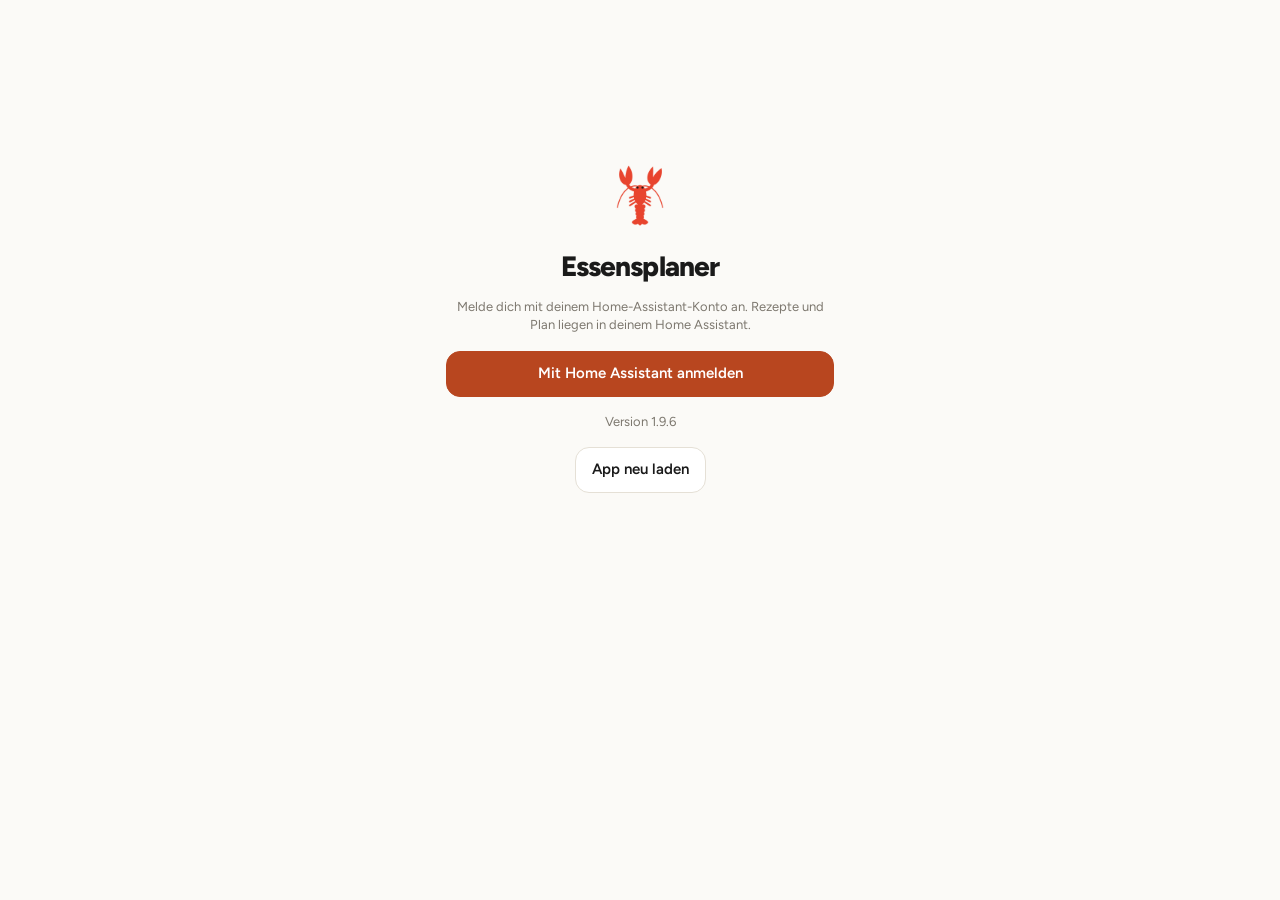
<file: www/essensplaner/index.html>
<!doctype html>
<html lang="de">
<head>
<meta charset="utf-8">
<!-- Schutz gegen eingeschleuste Skripte: nur eigene Dateien, keine Inline-Skripte, Verbindungen nur zum eigenen Home Assistant -->
<meta http-equiv="Content-Security-Policy" content="default-src 'none'; script-src 'self'; style-src 'self' 'unsafe-inline'; img-src 'self' data:; font-src 'self'; connect-src 'self'; manifest-src 'self'; worker-src 'self'; base-uri 'none'; form-action 'none'; object-src 'none'">
<title>Essensplaner</title>
<meta name="viewport" content="width=device-width, initial-scale=1, viewport-fit=cover, interactive-widget=resizes-content">
<meta name="theme-color" content="#FBFAF7" media="(prefers-color-scheme: light)">
<meta name="theme-color" content="#161513" media="(prefers-color-scheme: dark)">
<meta name="color-scheme" content="light dark">
<meta name="apple-mobile-web-app-capable" content="yes">
<meta name="mobile-web-app-capable" content="yes">
<meta name="apple-mobile-web-app-title" content="Essensplaner">
<meta name="apple-mobile-web-app-status-bar-style" content="default">
<link rel="manifest" href="manifest.json">
<link rel="apple-touch-icon" href="apple-touch-icon.png">
<link rel="icon" type="image/png" href="icon-192.png">
<script src="theme.js"></script>
<script src="version.js"></script>
<script src="boot.js"></script>
<link rel="stylesheet" href="styles.css">
</head>
<body>
<div id="app">
  <div id="banner" class="banner" hidden></div>
  <main id="main"></main>
  <nav id="nav" aria-label="Hauptnavigation"></nav>
</div>
<div id="sheet" hidden></div>
<div id="toast" role="status" aria-live="polite"></div>
<div id="rate" role="dialog" aria-label="Gericht bewerten" hidden></div>
<script src="ha.js"></script>
<script src="swipe.js"></script>
<script src="transfer.js"></script>
<script src="settings.js"></script>
<script src="app.js"></script>
</body>
</html>
</file>
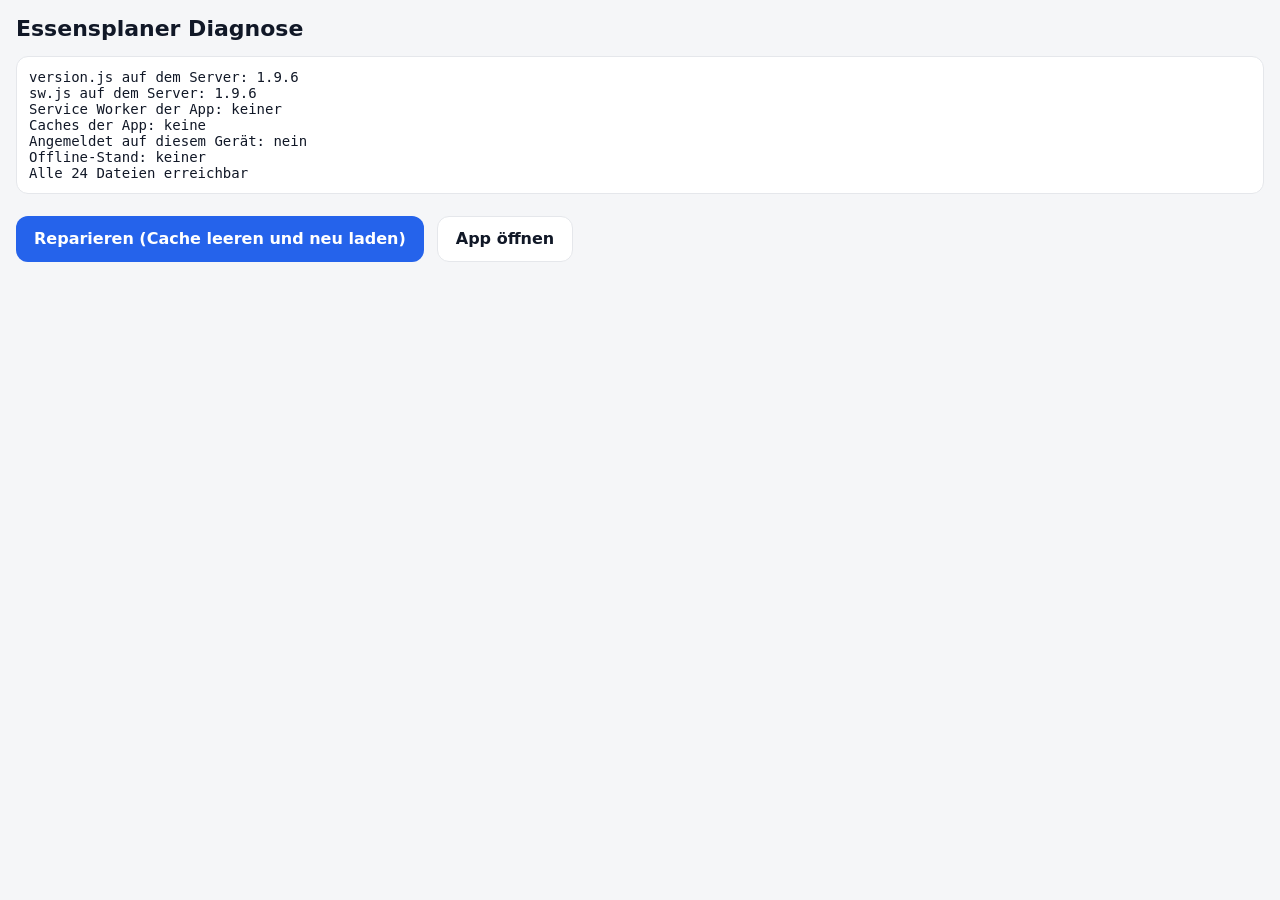
<file: www/essensplaner/diag.html>
<!doctype html>
<html lang="de">
<head>
<meta charset="utf-8">
<meta name="viewport" content="width=device-width, initial-scale=1">
<title>Essensplaner Diagnose</title>
<style>
  body { font: 16px system-ui, sans-serif; margin: 16px; background: #F5F6F8; color: #111827; }
  h1 { font-size: 22px; }
  pre { white-space: pre-wrap; word-break: break-word; background: #fff; padding: 12px; border-radius: 12px; font-size: 14px; border: 1px solid #E5E7EB; }
  button { margin: 8px 8px 8px 0; min-height: 46px; padding: 0 18px; border: 0; border-radius: 12px; background: #2563EB; color: #fff; font: inherit; font-weight: 600; }
  button.sec { background: #fff; color: #111827; border: 1px solid #E5E7EB; }
  @media (prefers-color-scheme: dark) {
    body { background: #111318; color: #F3F4F6; }
    pre { background: #1C1F26; border-color: #2D323B; }
    button { background: #3B82F6; color: #0B1220; }
    button.sec { background: #1C1F26; color: #F3F4F6; border-color: #2D323B; }
  }
</style>
</head>
<body>
<h1>Essensplaner Diagnose</h1>
<pre id="out">Prüfe …</pre>
<button id="reset">Reparieren (Cache leeren und neu laden)</button>
<button id="open" class="sec">App öffnen</button>
<script>
/* Läuft ohne die App-Dateien, damit sie auch hilft, wenn die App leer bleibt. */
(async function () {
  var out = document.getElementById('out');
  var lines = [];
  var scope = location.pathname.replace(/[^/]*$/, '');
  function add(t) { lines.push(t); out.textContent = lines.join('\n'); }

  var assets = [];
  try {
    var v = await (await fetch('version.js', { cache: 'reload' })).text();
    var m1 = v.match(/APP_VERSION = '([^']+)'/);
    add('version.js auf dem Server: ' + (m1 ? m1[1] : '?'));
    var sw = await (await fetch('sw.js', { cache: 'reload' })).text();
    var m2 = sw.match(/CACHE_VERSION = '([^']+)'/);
    add('sw.js auf dem Server: ' + (m2 ? m2[1] : '?') + (m1 && m2 && m1[1] !== m2[1] ? '  ACHTUNG: Versionen unterschiedlich' : ''));
    assets = (sw.match(/'\.\/[^']*'/g) || []).map(function (x) { return x.slice(1, -1); });
  } catch (e) { add('Server nicht erreichbar: ' + e.message); }

  if ('serviceWorker' in navigator && navigator.serviceWorker.getRegistrations) {
    var regs = (await navigator.serviceWorker.getRegistrations()).filter(function (r) { return new URL(r.scope).pathname.indexOf(scope) === 0; });
    add('Service Worker der App: ' + (regs.length ? regs.map(function (r) { var w = r.active || r.waiting || r.installing; return (w ? w.state : '?'); }).join(', ') : 'keiner'));
  } else {
    add('Service Worker: nicht verfügbar (nur über HTTPS)');
  }
  if (window.caches) {
    var keys = (await caches.keys()).filter(function (k) { return k.indexOf('essensplaner-') === 0; });
    add('Caches der App: ' + (keys.length ? keys.join(', ') : 'keine'));
  }
  try {
    add('Angemeldet auf diesem Gerät: ' + (localStorage.getItem('essensplaner_auth') ? 'ja' : 'nein'));
    var snap = JSON.parse(localStorage.getItem('essensplaner_snapshot') || 'null');
    add('Offline-Stand: ' + (snap && snap.t ? new Date(snap.t).toLocaleString('de-DE') : 'keiner'));
  } catch (e) { add('Gerätespeicher gesperrt'); }

  var bad = 0;
  for (var i = 0; i < assets.length; i++) {
    try {
      var r = await fetch(assets[i], { cache: 'reload' });
      if (!r.ok) { bad++; add('FEHLT: ' + assets[i] + ' (HTTP ' + r.status + ')'); }
    } catch (e) { bad++; add('FEHLT: ' + assets[i] + ' (' + e.message + ')'); }
  }
  if (assets.length) add(bad ? bad + ' von ' + assets.length + ' Dateien nicht erreichbar' : 'Alle ' + assets.length + ' Dateien erreichbar');

  document.getElementById('open').onclick = function () { location.href = 'index.html'; };
  document.getElementById('reset').onclick = async function () {
    add('Setze zurück …');
    try {
      if (navigator.serviceWorker && navigator.serviceWorker.getRegistrations) {
        var rs = await navigator.serviceWorker.getRegistrations();
        await Promise.all(rs.filter(function (r) { return new URL(r.scope).pathname.indexOf(scope) === 0; }).map(function (r) { return r.unregister(); }));
      }
      if (window.caches) {
        var ks = await caches.keys();
        await Promise.all(ks.filter(function (k) { return k.indexOf('essensplaner-') === 0; }).map(function (k) { return caches.delete(k); }));
      }
      try { sessionStorage.removeItem('essensplaner_recovered'); } catch (e) {}
    } catch (e) { add('Fehler: ' + e.message); }
    location.replace('index.html?reload=' + Date.now());
  };
})();
</script>
</body>
</html>
</file>
<file: www/essensplaner/styles.css>
@font-face { font-family: "Archivo"; src: url("font-archivo.woff2") format("woff2"); font-weight: 100 900; font-style: normal; font-display: swap; }
@font-face { font-family: "Space Grotesk"; src: url("font-space-grotesk.woff2") format("woff2"); font-weight: 100 900; font-style: normal; font-display: swap; }
@font-face { font-family: "Work Sans"; src: url("font-work-sans.woff2") format("woff2"); font-weight: 100 900; font-style: normal; font-display: swap; }
@font-face { font-family: "DM Sans"; src: url("font-dm-sans.woff2") format("woff2"); font-weight: 100 900; font-style: normal; font-display: swap; }
@font-face { font-family: "Manrope"; src: url("font-manrope.woff2") format("woff2"); font-weight: 100 900; font-style: normal; font-display: swap; }
@font-face { font-family: "Figtree"; src: url("font-figtree.woff2") format("woff2"); font-weight: 100 900; font-style: normal; font-display: swap; }
@font-face { font-family: "Bricolage Grotesque"; src: url("font-bricolage-grotesque.woff2") format("woff2"); font-weight: 100 900; font-style: normal; font-display: swap; }
@font-face { font-family: "Inter"; src: url("font-inter.woff2") format("woff2"); font-weight: 100 900; font-style: normal; font-display: swap; }

:root {
  --bg: #F5F6F8;
  --surface: #FFFFFF;
  --border: #E5E7EB;
  --border-strong: #9CA3AF;
  --text: #111827;
  --muted: #4B5563;
  --accent: #B8461F;
  --accent-text: #A23A17;
  --accent-soft: #FDEEE8;
  --accent-border: #F3C5B3;
  --on-accent: #FFFFFF;
  --cat-fleisch: #D9772F; --cat-vegi: #3E9A5B; --cat-fisch: #3B7DD8; --cat-none: #B6BCC6;
  --danger: #B91C1C;
  --danger-soft: #FEF2F2;
  --chip-fleisch-bg: #FFEDD5; --chip-fleisch-fg: #9A3412;
  --chip-vegi-bg: #DCFCE7; --chip-vegi-fg: #166534;
  --chip-fisch-bg: #DBEAFE; --chip-fisch-fg: #1E40AF;
  --chip-n-bg: #F3F4F6; --chip-n-fg: #374151;
  --backdrop: rgba(17, 24, 39, 0.45);
  --sat: env(safe-area-inset-top, 0px);
  --sab: env(safe-area-inset-bottom, 0px);
  --spring: cubic-bezier(0.34, 1.56, 0.64, 1);
  --standard: cubic-bezier(0.2, 0, 0, 1);
  --ok: #2E9D5B;
  --action-bg: #FFE0B2;
  --action-fg: #4A2800;
  color-scheme: light dark;
}

@media (prefers-color-scheme: dark) {
  :root:not([data-theme="light"]) {
    color-scheme: dark;
    --bg: #111318;
    --surface: #1C1F26;
    --border: #2D323B;
    --border-strong: #5B6270;
    --text: #F3F4F6;
    --muted: #A3A9B4;
    --accent: #E8825A;
    --accent-text: #F4A585;
    --accent-soft: #3A2118;
    --accent-border: #6B3A28;
    --on-accent: #2B0F04;
    --cat-fleisch: #E39A5B; --cat-vegi: #6CC48A; --cat-fisch: #7BAEEB; --cat-none: #4A5160;
    --danger: #F87171;
    --danger-soft: #3A1C1C;
    --chip-fleisch-bg: #43230F; --chip-fleisch-fg: #FDBA74;
    --chip-vegi-bg: #12321F; --chip-vegi-fg: #86EFAC;
    --chip-fisch-bg: #172A4D; --chip-fisch-fg: #93C5FD;
    --chip-n-bg: #2D323B; --chip-n-fg: #D1D5DB;
    --backdrop: rgba(0, 0, 0, 0.6);
    --action-bg: #5C3A00;
    --action-fg: #FFDDB0;
  }
}
:root[data-theme="dark"] {
  color-scheme: dark;
  --bg: #111318;
  --surface: #1C1F26;
  --border: #2D323B;
  --border-strong: #5B6270;
  --text: #F3F4F6;
  --muted: #A3A9B4;
  --accent: #E8825A;
  --accent-text: #F4A585;
  --accent-soft: #3A2118;
  --accent-border: #6B3A28;
  --on-accent: #2B0F04;
  --cat-fleisch: #E39A5B; --cat-vegi: #6CC48A; --cat-fisch: #7BAEEB; --cat-none: #4A5160;
  --danger: #F87171;
  --danger-soft: #3A1C1C;
  --chip-fleisch-bg: #43230F; --chip-fleisch-fg: #FDBA74;
  --chip-vegi-bg: #12321F; --chip-vegi-fg: #86EFAC;
  --chip-fisch-bg: #172A4D; --chip-fisch-fg: #93C5FD;
  --chip-n-bg: #2D323B; --chip-n-fg: #D1D5DB;
  --backdrop: rgba(0, 0, 0, 0.6);
  --action-bg: #5C3A00;
  --action-fg: #FFDDB0;
}
:root[data-theme="light"] { color-scheme: light; }

* { box-sizing: border-box; -webkit-tap-highlight-color: transparent; }
html, body { margin: 0; height: 100%; }
body {
  background: var(--bg);
  color: var(--text);
  font-family: var(--font, Figtree, system-ui, -apple-system, "Segoe UI", Roboto, sans-serif);
  font-size: 15px;
  line-height: 1.4;
  -webkit-text-size-adjust: 100%;
  overscroll-behavior: none;
}
body.noscroll { overflow: hidden; }
button, input, select, textarea { font: inherit; color: inherit; }
button { cursor: pointer; }
h1, h2, h3, p { margin: 0; }
:focus-visible { outline: 2px solid var(--accent); outline-offset: 2px; }

#app {
  height: 100%;
  display: flex;
  flex-direction: column;
  max-width: 640px;
  margin: 0 auto;
  background: var(--bg);
}
#main {
  flex: 1;
  overflow-y: auto;
  overflow-x: hidden;
  -webkit-overflow-scrolling: touch;
  padding-top: var(--sat);
}
.page { padding: 20px 16px 24px; display: flex; flex-direction: column; gap: 12px; }

.banner {
  padding: calc(8px + var(--sat)) 16px 8px;
  font-size: 13px;
  font-weight: 500;
  background: #FEF3C7;
  color: #78350F;
  text-align: center;
}
.banner.err { background: var(--danger-soft); color: var(--danger); }
.banner:not([hidden]) + #main { padding-top: 0; }

/* Kopf */
.hdr { display: flex; justify-content: space-between; align-items: center; gap: 12px; }
.hdr .sub { font-size: 13px; font-weight: 500; color: var(--muted); display: block; margin-bottom: 2px; }
.title { font-size: 28px; font-weight: 700; letter-spacing: -0.02em; line-height: 1.15; }
.hbtns { display: flex; gap: 8px; }
.iconbtn {
  width: 44px; height: 44px; flex: none;
  border-radius: 12px; border: 1px solid var(--border);
  background: var(--surface); color: var(--text);
  display: inline-flex; align-items: center; justify-content: center;
}
.iconbtn.primary { background: var(--accent); border-color: var(--accent); color: var(--on-accent); }
.iconbtn.plain { border: none; background: transparent; }

/* Wochenplan: Tage untereinander, heute hervorgehoben */
.daylist { display: flex; flex-direction: column; gap: 16px; }
.daysec { display: flex; flex-direction: column; gap: 8px; }
.dayhead { display: flex; align-items: baseline; justify-content: space-between; gap: 8px; padding: 0 4px; }
.dayhead b { font-size: 15px; font-weight: 700; color: var(--text); }
.dayhead span { font-size: 13px; color: var(--muted); }
.dayhead.today b { color: var(--accent-text); }
.dayhead.today span { color: var(--accent-text); font-weight: 600; }
.ecard { padding: 14px; gap: 8px; }
.ecard h2 { font-size: 19px; }
.ecard .meta { align-items: center; }
.ecard .zut { display: -webkit-box; -webkit-line-clamp: 2; -webkit-box-orient: vertical; overflow: hidden; }
.hbtns .btn { min-height: 44px; padding: 0 14px; }
.ecard.compact { padding: 12px 10px 12px 14px; }
.ecard.compact h2 { font-size: 17px; }
.crow { display: flex; align-items: center; gap: 8px; }
.ctext { flex: 1; min-width: 0; display: grid; gap: 6px; }
.cbtns { display: flex; gap: 6px; flex: none; }
.iconbtn.on { background: var(--accent); border-color: var(--accent); color: var(--on-accent); }

/* Karten */
.card {
  background: var(--surface); border-radius: 16px; padding: 16px;
  display: flex; flex-direction: column; gap: 10px;
}
.card.today { box-shadow: 0 0 0 2px var(--accent); }
.card.done { opacity: 0.8; }
.card .top { display: flex; justify-content: space-between; align-items: center; gap: 8px; }
.card .eyebrow { font-size: 12px; font-weight: 600; color: var(--accent-text); }
.card h2 { font-size: 22px; font-weight: 700; letter-spacing: -0.01em; line-height: 1.2; }
.card .meta { display: flex; flex-wrap: wrap; gap: 4px 14px; font-size: 13px; color: var(--muted); }
.card .zut { font-size: 14px; color: var(--muted); line-height: 1.45; }
.card .note { font-size: 14px; font-style: italic; color: var(--muted); }
.card .actions { display: flex; gap: 8px; margin-top: 2px; }
.h3 { font-size: 15px; font-weight: 600; color: var(--muted); margin: 6px 4px 0; }

.chip {
  display: inline-block; font-size: 12px; font-weight: 500; line-height: 1.4;
  padding: 2px 8px; border-radius: 999px; white-space: nowrap;
  background: var(--chip-n-bg); color: var(--chip-n-fg);
}
.chip-fleisch { background: var(--chip-fleisch-bg); color: var(--chip-fleisch-fg); }
.chip-vegi { background: var(--chip-vegi-bg); color: var(--chip-vegi-fg); }
.chip-fisch { background: var(--chip-fisch-bg); color: var(--chip-fisch-fg); }

/* Buttons */
.btn {
  min-height: 46px; padding: 0 16px; border-radius: 12px;
  border: 1px solid var(--border); background: var(--surface); color: var(--text);
  font-weight: 600; font-size: 15px;
  display: inline-flex; align-items: center; justify-content: center; gap: 8px;
}
.btn.primary { background: var(--accent); border-color: var(--accent); color: var(--on-accent); }
.btn.soft { background: var(--accent-soft); border-color: var(--accent-border); color: var(--accent-text); }
.btn.danger { color: var(--danger); border-color: var(--danger); background: transparent; }
.btn.wide { width: 100%; }
.btn.grow { flex: 1; }
.btn:disabled { opacity: 0.5; cursor: default; }
.slotbtn {
  width: 100%; min-height: 56px; border-radius: 14px; border: 1.5px dashed var(--border-strong);
  background: transparent; color: var(--muted); font-weight: 500;
  display: flex; align-items: center; justify-content: center; gap: 8px;
}

/* Listen */
.list { display: flex; flex-direction: column; background: var(--surface); border-radius: 16px; overflow: hidden; }
.row {
  display: flex; align-items: center; gap: 12px; padding: 11px 16px; min-height: 48px;
  border: none; border-bottom: 1px solid var(--border); background: transparent; width: 100%; text-align: left;
}
.row:last-child { border-bottom: none; }
.row .wd { width: 24px; font-size: 13px; color: var(--muted); flex: none; }
.row .main { flex: 1; min-width: 0; display: flex; flex-direction: column; gap: 2px; }
.row .main b { font-size: 15px; font-weight: 500; overflow-wrap: anywhere; }
.row .main .sub { font-size: 12px; color: var(--muted); }
.row .free { color: var(--muted); font-size: 15px; }
.row .plus { width: 44px; height: 44px; margin: -8px -12px -8px 0; border: none; background: transparent; color: var(--muted); display: inline-flex; align-items: center; justify-content: center; }
.row .star { color: #CA8A04; flex: none; }
.empty { padding: 20px 16px; text-align: center; color: var(--muted); font-size: 14px; }

/* Formulare */
.field { display: flex; flex-direction: column; gap: 6px; }
.field label, .lbl { font-size: 13px; font-weight: 600; color: var(--muted); }
input[type="text"], input[type="search"], input[type="number"], input[type="date"], input[type="time"],
input[type="url"], input[type="password"], input:not([type]), select, textarea {
  width: 100%; min-height: 46px; padding: 10px 12px; font-size: 16px;
  border-radius: 12px; border: 1px solid var(--border); background: var(--surface); color: var(--text);
}
textarea { min-height: 84px; resize: vertical; }
select { appearance: auto; }
.chk { display: flex; align-items: center; gap: 10px; min-height: 44px; font-size: 15px; }
.chk input { width: 22px; height: 22px; accent-color: var(--accent); flex: none; }
.grid2 { display: grid; grid-template-columns: repeat(2, minmax(0, 1fr)); gap: 10px; }
.grid3 { display: grid; grid-template-columns: repeat(3, minmax(0, 1fr)); gap: 10px; }
.filters { display: flex; flex-direction: column; gap: 8px; }
.frow { display: flex; gap: 8px; }
.frow > * { flex: 1; min-width: 0; }
.inline { display: flex; gap: 8px; }
.inline input { flex: 1; min-width: 0; }
.chips { display: flex; gap: 6px; overflow-x: auto; padding-bottom: 2px; }
.chips button {
  flex: none; min-height: 36px; padding: 0 12px; border-radius: 999px; font-size: 13px; font-weight: 500;
  border: 1px solid var(--border); background: var(--surface); color: var(--text);
}
.chips button.on { background: var(--accent); border-color: var(--accent); color: var(--on-accent); }

.zrow { display: grid; grid-template-columns: minmax(0, 1fr) 64px 76px; gap: 6px; align-items: center; }
.zblock { background: var(--bg); border-radius: 12px; padding: 8px; display: flex; flex-direction: column; gap: 6px; }
.zblock .zline { display: flex; align-items: center; gap: 4px; justify-content: space-between; }
.zblock .zline .chk { min-height: 36px; font-size: 13px; }
.zblock .mini { width: 36px; height: 36px; border-radius: 10px; border: 1px solid var(--border); background: var(--surface); display: inline-flex; align-items: center; justify-content: center; }

/* Auswertung */
.bars { display: flex; flex-direction: column; gap: 10px; }
.bar { display: grid; grid-template-columns: 96px minmax(0, 1fr) 44px; align-items: center; gap: 8px; font-size: 13px; }
.bar .track { height: 10px; border-radius: 5px; background: var(--chip-n-bg); overflow: hidden; }
.bar .fill { height: 100%; border-radius: 5px; background: var(--accent); }
.bar .pct { text-align: right; color: var(--muted); }
.kv { display: flex; justify-content: space-between; gap: 8px; font-size: 14px; }
.stat-head { display: grid; grid-template-columns: minmax(0, 1fr) 56px 110px; gap: 8px; padding: 10px 16px; font-size: 12px; color: var(--muted); font-weight: 600; background: var(--surface); border-radius: 16px 16px 0 0; border-bottom: 1px solid var(--border); }
.stat-head button { border: none; background: transparent; text-align: left; padding: 0; font-weight: 600; color: var(--muted); font-size: 12px; min-height: 28px; }
.stat-head button.on { color: var(--accent-text); }
.srow { display: grid; grid-template-columns: minmax(0, 1fr) 56px 110px; gap: 8px; padding: 11px 16px; align-items: center; border-bottom: 1px solid var(--border); font-size: 14px; }
.srow:last-child { border-bottom: none; }
.srow .n { font-weight: 500; overflow-wrap: anywhere; }
.srow .c { text-align: left; font-variant-numeric: tabular-nums; }
.srow .d { color: var(--muted); font-size: 13px; }
.statlist { background: var(--surface); border-radius: 0 0 16px 16px; }

/* Sheet */
#sheet[hidden] { display: none; }
#sheet { position: fixed; inset: 0; z-index: 50; display: flex; align-items: flex-end; justify-content: center; }
.backdrop { position: absolute; inset: 0; background: var(--backdrop); }
.sheet {
  position: relative; width: 100%; max-width: 640px; max-height: 92%;
  background: var(--bg); border-radius: 20px 20px 0 0; display: flex; flex-direction: column;
  animation: up 0.18s ease-out;
}
@keyframes up { from { transform: translateY(24px); opacity: 0.6; } to { transform: none; opacity: 1; } }
@media (prefers-reduced-motion: reduce) { .sheet { animation: none; } }
.sheet-h { display: flex; align-items: center; justify-content: space-between; gap: 8px; padding: 12px 8px 8px 20px; }
.sheet-h h2 { font-size: 18px; font-weight: 700; overflow-wrap: anywhere; }
.sheet-b { overflow-y: auto; padding: 4px 16px calc(20px + var(--sab)); display: flex; flex-direction: column; gap: 12px; -webkit-overflow-scrolling: touch; }
.sheet-b .list .row { cursor: pointer; }
.detail-meta { display: flex; flex-wrap: wrap; gap: 6px 14px; font-size: 14px; color: var(--muted); }
.ing { display: flex; flex-direction: column; background: var(--surface); border-radius: 12px; }
.ing div { display: flex; justify-content: space-between; gap: 12px; padding: 9px 14px; border-bottom: 1px solid var(--border); font-size: 15px; }
.ing div:last-child { border-bottom: none; }
.ing .q { color: var(--muted); white-space: nowrap; }
.shop-row { display: flex; align-items: center; gap: 10px; padding: 6px 14px; min-height: 48px; border-bottom: 1px solid var(--border); }
.shop-row:last-child { border-bottom: none; }
.shop-row input { width: 22px; height: 22px; accent-color: var(--accent); flex: none; }
.shop-row .t { flex: 1; min-width: 0; overflow-wrap: anywhere; }
.shop-row .q { color: var(--muted); font-size: 13px; white-space: nowrap; }
.shop-row .hint { display: block; font-size: 12px; color: var(--muted); }
.testout { font-size: 13px; background: var(--surface); border-radius: 12px; padding: 12px; color: var(--muted); }
.testout:empty { display: none; }
.note-s { font-size: 13px; color: var(--muted); }

/* Navigation */
#nav {
  flex: none; display: grid; grid-template-columns: repeat(4, minmax(0, 1fr));
  background: var(--surface); border-top: 1px solid var(--border);
  padding-bottom: var(--sab); min-height: 64px;
}
#nav button {
  border: none; background: transparent; color: var(--muted);
  display: flex; flex-direction: column; align-items: center; justify-content: center; gap: 4px;
  font-size: 11px; font-weight: 500; min-height: 64px;
}
#nav button.on { color: var(--accent-text); font-weight: 600; }

/* Toast */
#toast {
  position: fixed; left: 50%; bottom: calc(84px + var(--sab)); transform: translate(-50%, 12px);
  width: max-content; max-width: min(92%, 520px); padding: 12px 16px; border-radius: 12px; z-index: 80;
  background: #1F2937; color: #F9FAFB; font-size: 14px; font-weight: 500;
  opacity: 0; pointer-events: none; transition: opacity 0.18s, transform 0.18s;
}
#toast.show { opacity: 1; transform: translate(-50%, 0); }
#toast.err { background: #991B1B; }

#nav[hidden] { display: none; }
.page.login { align-items: center; text-align: center; padding-top: 18vh; gap: 16px; max-width: 420px; margin: 0 auto; }
.page.login img { border-radius: 18px; }

.testout > div { padding: 3px 0; }
.testout .trow { display: flex; align-items: center; justify-content: space-between; gap: 8px; padding: 8px 0; border-top: 1px solid var(--border); }
.testout .trow span { overflow-wrap: anywhere; }
.testout .trow b { color: var(--text); font-weight: 600; }
.testout .trow .btn { min-height: 40px; flex: none; }

#toast.act { pointer-events: auto; display: flex; align-items: center; gap: 14px; }
#toast button { border: none; background: transparent; color: #93C5FD; font-weight: 700; font-size: 14px; min-height: 36px; padding: 0 4px; }
.card .kv { padding: 2px 0; }

/* ---------- Einstellungen im Stil der Merker-App ---------- */
.set-wrap { padding: 0 0 24px; }
.set-hdr { display: flex; align-items: center; gap: 4px; min-height: 64px; padding: 8px 8px 8px 16px; }
.set-hdr.has-back { padding-left: 8px; }
.set-hdr .title { flex: 1; min-width: 0; font-size: 28px; white-space: nowrap; overflow: hidden; text-overflow: ellipsis; }
.back-btn, .icon-btn {
  flex: none; width: 48px; height: 48px; display: grid; place-items: center;
  border: 0; border-radius: 50%; background: transparent; color: var(--text);
}
.back-btn:active, .icon-btn:active { background: var(--border); }
.icon-btn.is-add { color: var(--accent-text); }
.press { transition: transform 0.35s var(--spring), background-color 0.2s var(--standard); }
.press:active { transform: scale(0.97); }
@media (prefers-reduced-motion: reduce) { .press, .switch, .switch::after { transition: none; } .press:active { transform: none; } }

.settings-status {
  display: flex; align-items: flex-start; gap: 10px; margin: 8px 16px 14px; padding: 12px 14px;
  border-radius: 10px; background: var(--surface); color: var(--muted); font-size: 14px;
}
.settings-status b { color: var(--text); }
.status-dot { flex: none; width: 10px; height: 10px; margin-top: 6px; border-radius: 50%; background: var(--border-strong); }
.status-online .status-dot { background: var(--ok); }
.status-offline .status-dot { background: var(--danger); }
.status-facts { margin: 0; display: grid; grid-template-columns: auto 1fr; gap: 2px 14px; min-width: 0; }
.status-facts dt { color: var(--muted); }
.status-facts dd { margin: 0; color: var(--text); overflow-wrap: anywhere; }

.menu-group { margin: 0 16px 14px; border-radius: 10px; background: var(--surface); overflow: hidden; }
.menu-row {
  width: 100%; display: flex; align-items: center; gap: 14px; min-height: 66px; padding: 8px 10px 8px 14px;
  border: 0; background: transparent; color: var(--text); text-align: left;
}
.menu-row + .menu-row { border-top: 1px solid var(--border); }
.menu-icon { flex: none; width: 40px; height: 40px; display: grid; place-items: center; border-radius: 10px; background: var(--accent-soft); color: var(--accent-text); }
.menu-text { flex: 1 1 auto; min-width: 0; display: grid; gap: 1px; }
.menu-title { font-size: 16.5px; font-weight: 600; }
.menu-summary { font-size: 13.5px; color: var(--muted); white-space: nowrap; overflow: hidden; text-overflow: ellipsis; }
.menu-chevron { flex: none; display: grid; color: var(--muted); }
.menu-row.is-action .menu-icon { background: var(--action-bg); color: var(--action-fg); }
.menu-row.is-danger .menu-icon { background: var(--danger-soft); color: var(--danger); }
.menu-row.is-danger .menu-title { color: var(--danger); }
.menu-row.is-danger:only-child { min-height: 56px; }
.menu-row.is-danger:only-child .menu-text { padding-left: 4px; }

.settings-section .section-title {
  margin: 14px 16px 8px; font-size: 14px; font-weight: 600; letter-spacing: 0.4px; text-transform: uppercase; color: var(--muted);
}
.menu-body { padding: 12px 0; display: grid; gap: 12px; }
.menu-body > * { margin-left: 16px; margin-right: 16px; }
.menu-body > .edit-row, .menu-body > .unit-chips { margin-left: 16px; margin-right: 8px; }
.set-note { font-size: 12px; color: var(--muted); }
.set-hint { color: var(--muted); font-size: 13px; font-weight: 400; }
.set-field { display: grid; gap: 6px; }
.set-field > span { font-size: 13px; font-weight: 600; color: var(--muted); }
.set-grid { margin: 0 16px; }
.menu-body input.field-input, input.field-input, textarea.field-input, select.field-input {
  width: 100%; min-height: 48px; padding: 12px 16px; border: 0; border-radius: 10px;
  background: var(--bg); color: var(--text); font-size: 16px; outline: none;
}
.menu-body input.field-input:focus, input.field-input:focus, textarea.field-input:focus, select.field-input:focus { box-shadow: 0 0 0 2px var(--accent); }
.edit-row { display: flex; align-items: center; gap: 4px; }
.edit-row .field-input { flex: 1; min-width: 0; }
.unit-chips { display: flex; flex-wrap: wrap; gap: 8px; }
.unit-chip { display: inline-flex; align-items: center; gap: 2px; min-height: 40px; padding: 0 4px 0 14px; border-radius: 10px; background: var(--bg); font-weight: 500; }
.unit-chip button { width: 36px; height: 36px; display: grid; place-items: center; border: 0; background: transparent; color: var(--muted); border-radius: 50%; }

.seg-bar { display: flex; border: 1px solid var(--border-strong); border-radius: 10px; overflow: hidden; }
.seg-btn { flex: 1 1 0; min-width: 0; min-height: 44px; padding: 0 8px; border: 0; background: transparent; color: var(--text); font-size: 14.5px; }
.seg-btn + .seg-btn { border-left: 1px solid var(--border-strong); }
.seg-btn[aria-pressed="true"] { background: var(--accent); color: var(--on-accent); font-weight: 600; }

.switch-row { display: flex; align-items: center; justify-content: space-between; gap: 12px; min-height: 48px; font-weight: 600; }
.set-switch-text { display: grid; gap: 2px; min-width: 0; }
.switch {
  appearance: none; -webkit-appearance: none; position: relative; flex: none; width: 52px; height: 32px; margin: 0;
  border-radius: 16px; background: var(--bg); border: 2px solid var(--border-strong); cursor: pointer;
  transition: background-color 0.2s var(--standard);
}
.switch::after {
  content: ""; position: absolute; top: 4px; left: 4px; width: 20px; height: 20px; border-radius: 50%;
  background: var(--border-strong); transition: transform 0.35s var(--spring), background-color 0.2s var(--standard);
}
.switch:checked { background: var(--accent); border-color: var(--accent); }
.switch:checked::after { background: var(--on-accent); transform: translateX(20px) scale(1.2); }

.menu-body .actions { display: flex; gap: 8px; }
.menu-body .actions .btn { flex: 1; }
.menu-body .testout { background: var(--bg); border-radius: 10px; }

.edit-row .icon-btn:not(.is-add) { color: var(--muted); }

/* ---------- Version 1.1: Gerichte mit Kategorie-Farbe, Wischen, Kopfzeile, Export/Import ---------- */
.hdr .title { flex: 1; min-width: 0; }
.subrow { display: flex; align-items: center; justify-content: space-between; gap: 8px; margin-top: -6px; }
.subrow .sub { font-size: 13px; font-weight: 500; color: var(--muted); }
.modebtn { display: inline-flex; align-items: center; gap: 6px; min-height: 36px; padding: 0 12px; border: 1px solid var(--border); border-radius: 999px; background: transparent; color: var(--muted); font-size: 13px; font-weight: 600; }
.dl { display: flex; align-items: baseline; gap: 6px; }
.dl em { font-style: normal; font-weight: 500; font-size: 13px; color: var(--muted); }
.dayhead.today .dl em { color: var(--accent-text); }

.swipe { position: relative; border-radius: 16px; overflow: hidden; touch-action: pan-y; -webkit-user-select: none; user-select: none; }
.swipe.today { box-shadow: 0 0 0 2px var(--accent); }
.swipe-bg { position: absolute; inset: 0; display: flex; align-items: center; padding: 0 12px; color: #fff; font-weight: 700; font-size: 15px; opacity: 0; background: var(--border-strong); }
.swipe.dir-right .swipe-bg, .swipe.dir-left .swipe-bg { opacity: 1; }
.swipe.dir-right .swipe-bg { justify-content: flex-start; }
.swipe.dir-left .swipe-bg { justify-content: flex-end; }
.swipe[data-step="right"] .swipe-bg { background: var(--ok); }
.swipe[data-step="move"] .swipe-bg { background: #C9790F; }
.swipe[data-step="delete"] .swipe-bg { background: #C93A3A; }
.sb { display: inline-flex; flex-direction: column; align-items: center; gap: 4px; min-width: 76px; font-size: 12px; }
.swipe .ecard { position: relative; transition: transform 0.3s var(--spring), opacity 0.2s var(--standard); }
.swipe .ecard.dragging { transition: none; }

.ecard { --cat: var(--cat-none); --cat-soft: var(--surface); border-left: 5px solid var(--cat); border-radius: 16px; }
.ecard.cat-fleisch { --cat: var(--cat-fleisch); --cat-soft: var(--chip-fleisch-bg); }
.ecard.cat-vegi { --cat: var(--cat-vegi); --cat-soft: var(--chip-vegi-bg); }
.ecard.cat-fisch { --cat: var(--cat-fisch); --cat-soft: var(--chip-fisch-bg); }
@supports (background: color-mix(in srgb, red, blue)) { .ecard { background: color-mix(in srgb, var(--cat-soft) 50%, var(--surface)); } }
.ecard.compact { padding: 12px 4px 12px 12px; }
.ecard:not(.compact) { padding: 14px 6px 14px 14px; }
.ecard .ok { color: var(--ok); font-weight: 600; display: inline-flex; align-items: center; gap: 3px; }
.ecard .iconbtn.plain { align-self: flex-start; }
.swipe-hint { font-size: 12px; color: var(--muted); text-align: center; margin: 4px 8px 0; }

.row.free-row { background: var(--accent-soft); }
.row.free-row svg { color: var(--accent-text); flex: none; }

/* Akzentfarbe wie in Merker: eine Reihe runder Farben, ganz rechts die eigene Farbe mit Farbton-Regler */
.color-choices { margin-left: 16px; margin-right: 16px; }
.swatch-row { display: flex; flex-wrap: nowrap; gap: 6px; }
.swatch { flex: 1 1 0; min-width: 0; max-width: 40px; aspect-ratio: 1; height: auto; padding: 0; border-radius: 50%; border: 3px solid transparent; background: hsl(var(--lh) 65% 50%); cursor: pointer; }
.swatch[aria-pressed="true"] { border-color: var(--text); box-shadow: inset 0 0 0 2px var(--surface); }
.swatch-custom { background: conic-gradient(#f44, #fd2, #4d4, #2dd, #46f, #d3d, #f44); }
.swatch-custom.is-set { background: hsl(var(--lh) 65% 50%); }
.hue-panel { display: grid; gap: 10px; margin-top: 12px; padding: 12px; border-radius: 12px; background: var(--bg); }
.hue-panel[hidden] { display: none; }
.hue-row { display: flex; align-items: center; gap: 12px; }
.hue-row label { color: var(--muted); font-size: 14px; }
.hue-preview { flex: none; width: 36px; height: 36px; border-radius: 50%; background: hsl(var(--lh) 65% 50%); }
.hue-slider { flex: 1; min-width: 0; height: 28px; appearance: none; -webkit-appearance: none; border-radius: 14px; border: 0; padding: 0; background: linear-gradient(to right, hsl(0 65% 50%), hsl(60 65% 50%), hsl(120 65% 50%), hsl(180 65% 50%), hsl(240 65% 50%), hsl(300 65% 50%), hsl(360 65% 50%)); outline: none; }
.hue-slider::-webkit-slider-thumb { -webkit-appearance: none; width: 28px; height: 28px; border-radius: 50%; background: var(--surface); border: 3px solid var(--text); }
.hue-slider::-moz-range-thumb { width: 22px; height: 22px; border-radius: 50%; background: var(--surface); border: 3px solid var(--text); }
.hex-input { width: 110px; min-height: 40px; padding: 0 12px; border: 1px solid var(--border-strong); border-radius: 10px; background: var(--surface); color: var(--text); font-family: ui-monospace, Menlo, Consolas, monospace; font-size: 15px; }
.hex-input.invalid { border-color: var(--danger); }
.hue-note { font-size: 12px; color: var(--muted); margin: 0; }
textarea.field-input.mono { font-family: ui-monospace, SFMono-Regular, Menlo, Consolas, monospace; font-size: 13px; min-height: 170px; resize: vertical; border-radius: 10px; }
.pv-list { background: var(--surface); border-radius: 12px; overflow: hidden; }
.pv-row { display: flex; gap: 10px; align-items: flex-start; padding: 9px 12px; border-bottom: 1px solid var(--border); }
.pv-row:last-child { border-bottom: 0; }
.pv-text { min-width: 0; flex: 1; overflow-wrap: anywhere; }
.pv-text small { display: block; color: var(--muted); font-size: 12px; }
.pv-badge { flex: none; font-size: 11px; font-weight: 700; padding: 2px 8px; border-radius: 999px; margin-top: 2px; }
.b-new { background: var(--chip-vegi-bg); color: var(--chip-vegi-fg); }
.b-upd { background: var(--chip-fisch-bg); color: var(--chip-fisch-fg); }
.b-skip { background: var(--danger-soft); color: var(--danger); }
.pv-warn { margin: 0; padding-left: 20px; color: var(--muted); font-size: 13px; }

/* ---------- Version 1.1.1: Haken vor dem Namen, Portionen-Auswahl ---------- */
.ecard h2 .tick { display: inline-flex; vertical-align: -3px; margin-right: 5px; color: var(--ok); }
.sr { position: absolute; width: 1px; height: 1px; overflow: hidden; clip: rect(0 0 0 0); white-space: nowrap; }
.portions { display: flex; align-items: center; gap: 6px; }
.plabel { font-size: 13px; font-weight: 600; color: var(--muted); margin-right: 2px; }
.pbtn { flex: 1 1 0; min-width: 0; min-height: 44px; border: 1px solid var(--border); border-radius: 10px; background: var(--surface); color: var(--text); font-size: 15px; font-weight: 600; }
.pbtn[aria-pressed="true"] { background: var(--accent); border-color: var(--accent); color: var(--on-accent); }
.portions input.pfree { width: 60px; flex: none; min-height: 44px; padding: 0 6px; text-align: center; border-radius: 10px; font-size: 15px; }

.ecard.done { opacity: 1; }
.ecard.done h2 { color: var(--muted); }

/* ---------- Version 1.2: Kästchen zum Abhaken, freie Akzentfarbe ---------- */
.chkbox { flex: none; width: 44px; height: 44px; margin: -8px 0 -8px -10px; display: grid; place-items: center; border: 0; background: transparent; padding: 0; }
.chkbox .cb { width: 24px; height: 24px; border: 2px solid var(--border-strong); border-radius: 7px; display: grid; place-items: center; color: #fff; background: var(--surface); transition: background-color 0.2s var(--standard), border-color 0.2s var(--standard); }
.chkbox.on .cb { background: var(--ok); border-color: var(--ok); }
.crow { align-items: flex-start; }
.ecard .crow .ctext { padding-top: 0; }

/* Inhalte im Fenster schrumpfen nicht, das Fenster scrollt stattdessen (sonst wurde z. B. die Liste beim Verschieben abgeschnitten) */
.sheet-b > * { flex-shrink: 0; }

/* ---------- Version 1.4: Stil "Notiz" (warmes Off-White, feine Ränder, Textmarker je Kategorie) ---------- */
:root {
  --bg: #FBFAF7; --surface: #FFFFFF; --border: #E5E0D6; --border-strong: #CFC8BC;
  --text: #1A1A1A; --muted: #7D786F; --ink: #1A1A1A;
  --m-fleisch: #FFC8A3; --m-vegi: #BDEBC8; --m-fisch: #C3DBFF; --m-none: #E2D8FF; --m-fg: #1A1A1A;
}
@media (prefers-color-scheme: dark) {
  :root:not([data-theme="light"]) {
    --bg: #161513; --surface: #201F1C; --border: #34322D; --border-strong: #4A4740;
    --text: #F3F0E9; --muted: #A29D93; --ink: #F3F0E9;
  }
}
:root[data-theme="dark"] {
  --bg: #161513; --surface: #201F1C; --border: #34322D; --border-strong: #4A4740;
  --text: #F3F0E9; --muted: #A29D93; --ink: #F3F0E9;
}
body { background: var(--bg); }
.title { font-weight: 800; letter-spacing: -0.03em; }
.hdr .sub, .subrow .sub { font-weight: 600; color: var(--muted); }

/* Knöpfe und Felder: weiß mit feinem Rand */
.iconbtn, .modebtn, .btn { border: 1.5px solid var(--border); border-radius: 14px; box-shadow: none; }
.iconbtn, .modebtn, .btn:not(.primary):not(.danger) { background: var(--surface); color: var(--text); }
.btn.primary, .iconbtn.primary { border-color: var(--accent); }
.iconbtn.plain { border: 0; background: transparent; }
.chips button, .pbtn { border: 1.5px solid var(--border); border-radius: 12px; }
.chips button.on, .pbtn[aria-pressed="true"] { background: var(--ink); border-color: var(--ink); color: var(--bg); }
input[type="text"], input[type="search"], input[type="number"], input[type="date"], input[type="time"], input[type="url"],
input[type="password"], input:not([type]), select, textarea { border: 1.5px solid var(--border); border-radius: 14px; background: var(--surface); }
.portions input.pfree { border: 1.5px solid var(--border); border-radius: 12px; }

/* Tage */
.dayhead b { font-weight: 800; font-size: 17px; letter-spacing: -0.01em; }
.dayhead span, .dayhead .dl em { font-weight: 600; color: var(--muted); }
.dayhead.today b { background: var(--accent); color: var(--on-accent, #fff); border-radius: 8px; padding: 1px 8px; }
.slotbtn { border: 1.5px dashed var(--border-strong); border-radius: 20px; color: var(--muted); font-weight: 600; background: transparent; }

/* Gericht-Karten: weiß, Kategorie als Textmarker hinter dem Namen */
.swipe, .swipe.today { border-radius: 20px; box-shadow: none; }
.ecard, .ecard.cat-none, .ecard.cat-fleisch, .ecard.cat-vegi, .ecard.cat-fisch {
  background: var(--surface); border: 1.5px solid var(--border); border-left-width: 1.5px; border-radius: 20px; color: var(--text); box-shadow: none;
}
@supports (background: color-mix(in srgb, red, blue)) {
  .ecard, .ecard.cat-none, .ecard.cat-fleisch, .ecard.cat-vegi, .ecard.cat-fisch { background: var(--surface); }
}
.swipe.today .ecard { border: 2px solid var(--ink); }
.ecard h2 {
  display: block; width: fit-content; max-width: 100%; font-weight: 800; font-size: 18px; letter-spacing: -0.02em;
  padding: 1px 6px; margin-left: -2px; border-radius: 8px; line-height: 1.45; color: var(--m-fg); background: var(--m-none);
  -webkit-box-decoration-break: clone; box-decoration-break: clone;
}
.ecard.cat-fleisch h2 { background: var(--m-fleisch); }
.ecard.cat-vegi h2 { background: var(--m-vegi); }
.ecard.cat-fisch h2 { background: var(--m-fisch); }
.ecard.done { opacity: 1; }
.ecard.done h2 { color: var(--m-fg); text-decoration: line-through; text-decoration-thickness: 2px; opacity: 0.7; }
.ecard h2 .tick { color: var(--m-fg); }
.ecard .meta, .ecard .zut, .ecard .note, .ecard .eyebrow { color: var(--muted); }
.ecard .chip, .ecard .chip-fleisch, .ecard .chip-vegi, .ecard .chip-fisch {
  background: transparent; color: var(--muted); font-size: 13px; font-weight: 700; padding: 0; border: 0;
}
.ecard .iconbtn.plain { color: var(--muted); }
.chkbox .cb { border: 1.5px solid var(--border-strong); border-radius: 8px; background: var(--surface); color: var(--bg); width: 24px; height: 24px; }
.chkbox.on .cb { background: var(--ink); border-color: var(--ink); color: var(--bg); }

/* Navigation: hell, aktiver Reiter mit Symbol in Akzentfarbe */
#nav { background: var(--bg); border-top: 1px solid var(--border); }
#nav button { color: var(--muted); font-size: 12px; font-weight: 700; }
#nav button.on { background: transparent; color: var(--text); }
#nav button.on svg { color: var(--accent); }

/* Fenster, Listen, Einstellungen */
.sheet { border-radius: 24px 24px 0 0; }
.card, .list, .menu-group { border-radius: 20px; }
.menu-group, .list { border: 1.5px solid var(--border); }
.menu-row + .menu-row { border-top: 1px solid var(--border); }
.menu-icon { border-radius: 12px; }
.seg-bar { border: 1.5px solid var(--border); border-radius: 14px; }
.seg-btn[aria-pressed="true"] { background: var(--ink); color: var(--bg); border-radius: 10px; }

/* Schriftauswahl */
.font-list { display: grid; gap: 8px; }
.font-opt { display: flex; flex-direction: column; align-items: flex-start; gap: 2px; width: 100%; padding: 10px 14px; text-align: left; border: 1.5px solid var(--border); border-radius: 16px; background: var(--surface); color: var(--text); }
.font-opt b { font-size: 18px; font-weight: 800; }
.font-opt span { font-size: 14px; color: var(--muted); }
.font-opt[aria-pressed="true"] { background: var(--ink); border-color: var(--ink); color: var(--bg); }
.font-opt[aria-pressed="true"] span { color: var(--bg); opacity: 0.8; }

/* Fenster bleibt über der Bildschirmtastatur (Höhe kommt aus visualViewport, siehe app.js) */
#sheet { inset: auto 0 auto 0; top: var(--vvt, 0px); height: var(--vvh, 100%); }
.sheet.sheet-picker { min-height: min(62%, 520px); }

/* Entitäten-Auswahl */
.set-field.ent-custom.is-hidden { display: none; }

/* Zutaten auf der Karte öffnen das Gericht */
.ecard .zut[data-a] { cursor: pointer; }
.ecard .zut[data-a]:active { opacity: 0.6; }
.subrow .hbtns { gap: 6px; }

/* Einkaufsliste: bereits vorhandene Zutaten deutlich markieren */
.shop-row.on-list { background: var(--m-vegi); color: var(--m-fg); }
.shop-row.on-list .q { color: var(--m-fg); opacity: 0.75; }
.onbadge { display: inline-flex; align-items: center; gap: 3px; margin-left: 8px; padding: 1px 8px; border-radius: 99px; background: #1A1A1A; color: #FFFFFF; font-size: 11px; font-weight: 700; vertical-align: 2px; }
.shop-sum { display: flex; align-items: center; gap: 6px; margin: 0 0 8px; padding: 8px 12px; border-radius: 12px; background: var(--m-vegi); color: var(--m-fg); font-size: 14px; font-weight: 700; }

/* Leere Mahlzeiten nebeneinander */
.slotrow { display: grid; grid-template-columns: repeat(auto-fit, minmax(0, 1fr)); gap: 8px; }
.slotrow .slotbtn { min-width: 0; padding-left: 8px; padding-right: 8px; white-space: normal; text-align: center; }
/* Einkaufsliste oben neben den Pfeilen, weiß mit kräftigerem Rand */
.hdr .shopbtn { border-color: var(--ink); margin-right: 4px; }

/* Vorschläge im Planen-Fenster */
.sugbadge { display: inline-block; margin-left: 8px; padding: 1px 8px; border-radius: 99px; background: var(--accent); color: var(--on-accent, #fff); font-size: 11px; font-weight: 700; vertical-align: 2px; }
.row.sug-row { background: var(--accent-soft); }

/* Links an der Karte: Kochmütze (gekocht) und Tasche (eingekauft) */
.marks { flex: none; display: flex; flex-direction: column; align-items: center; gap: 2px; margin: -6px 0 -6px -8px; }
.marks .chkbox { margin: 0; width: 44px; height: 40px; }
.chkbox .cb { width: 34px; height: 34px; border-radius: 11px; border: 1.5px solid var(--border-strong); background: var(--surface); color: var(--muted); }
.chkbox .cb svg { opacity: 0.75; }
.chkbox.on .cb { background: var(--ink); border-color: var(--ink); color: var(--bg); }
.chkbox.on .cb svg { opacity: 1; }
.buybox { width: 44px; height: 34px; display: grid; place-items: center; border: 0; background: transparent; padding: 0; }
.buybox .bb { width: 28px; height: 28px; border-radius: 9px; display: grid; place-items: center; border: 1.5px dashed var(--border-strong); color: var(--muted); }
.buybox.on .bb { border: 0; background: var(--m-vegi); color: var(--m-fg); }
.shop-note { display: flex; align-items: center; gap: 6px; margin: 0 0 8px; padding: 8px 12px; border-radius: 12px; background: var(--m-vegi); color: var(--m-fg); font-size: 14px; font-weight: 600; }

/* Verschieben: je Tag ein Knopf pro Mahlzeit */
.move-row { display: flex; align-items: center; gap: 10px; flex-wrap: wrap; }
.move-row .menu-text { flex: 1; min-width: 0; }
.move-slots { display: flex; gap: 6px; flex: none; margin-left: auto; }
.mvslot { height: 40px; padding: 0 14px; border: 1.5px solid var(--border); border-radius: 12px; background: var(--surface); color: var(--text); font: inherit; font-size: 14px; font-weight: 700; }
.mvslot:disabled { background: var(--ink); border-color: var(--ink); color: var(--bg); opacity: 0.35; }

/* Gekochte Gerichte: nur Titel, flache Karte */
.ecard.done { padding-top: 8px; padding-bottom: 8px; }
.ecard.done .crow { align-items: center; }
.ecard.done .marks { margin-top: -2px; margin-bottom: -2px; }

/* Ablage: Gerichte ohne festen Tag */
.abl { margin: 2px 0 14px; }
.abl-lbl { display: flex; justify-content: space-between; align-items: center; margin: 0 4px 8px; font-size: 12px; font-weight: 800; letter-spacing: 0.06em; text-transform: uppercase; color: var(--muted); }
.abl-lbl b { background: var(--m-vegi); color: var(--m-fg); border-radius: 99px; padding: 1px 8px; letter-spacing: 0; }
.abl-strip { display: flex; gap: 8px; overflow-x: auto; margin: 0 -16px; padding: 0 16px 2px; scrollbar-width: none; -webkit-overflow-scrolling: touch; }
.abl-strip::-webkit-scrollbar { display: none; }
.abl-chip { flex: none; display: flex; align-items: center; gap: 8px; height: 44px; padding: 0 14px 0 8px; border-radius: 14px; background: var(--surface); border: 1.5px solid var(--border); color: var(--text); font: inherit; font-weight: 700; font-size: 15px; white-space: nowrap; }
.abl-chip i { width: 28px; height: 28px; border-radius: 9px; display: grid; place-items: center; border: 1.5px dashed var(--border-strong); color: var(--muted); }
.abl-chip i.on { border: 0; background: var(--m-vegi); color: var(--m-fg); }
.abl-chip.add { border-style: dashed; color: var(--muted); padding: 0 13px; }
.plist-sec { padding: 10px 14px 6px; font-size: 12px; font-weight: 800; letter-spacing: 0.06em; text-transform: uppercase; color: var(--muted); }
.row.abl-row { background: color-mix(in srgb, var(--m-vegi) 45%, transparent); }
.ablbadge { display: inline-block; margin-left: 8px; padding: 1px 8px; border-radius: 99px; background: var(--m-vegi); color: var(--m-fg); font-size: 11px; font-weight: 700; vertical-align: 2px; }

/* 1.7.1 Verschieben: belegte Plätze markieren, Knöpfe untereinander. Ablage deutlicher. */
.mvslot { display: flex; flex-direction: column; align-items: center; justify-content: center; line-height: 1.1; }
.mvslot small { font-size: 10.5px; font-weight: 700; margin-top: 2px; color: var(--accent-text); }
.mvslot.taken { background: var(--accent-soft); border-color: var(--accent-border); border-style: dashed; }
.menu-row.taken { position: relative; }
.takenbadge { margin-left: auto; padding: 2px 9px; border-radius: 99px; background: var(--accent-soft); color: var(--accent-text); border: 1px solid var(--accent-border); font-size: 11.5px; font-weight: 800; }
.move-actions { display: flex; flex-direction: column; gap: 10px; }
.move-actions .btn { width: 100%; justify-content: center; }
.move-actions .btn:last-child { background: var(--accent); border-color: var(--accent); color: var(--on-accent); }

.abl { background: var(--accent-soft); border: 1.5px solid var(--accent-border); border-radius: 18px; padding: 12px 0 12px 12px; margin: 2px 0 14px; }
.abl-lbl { color: var(--accent-text); margin-right: 12px; }
.abl-lbl b { background: var(--accent); color: var(--on-accent); }
.abl-strip { margin: 0 0 0 -12px; padding: 0 12px 2px; }
.abl-chip { background: var(--accent); border-color: var(--accent); color: var(--on-accent); box-shadow: 0 2px 6px color-mix(in srgb, var(--accent) 35%, transparent); }
.abl-chip i, .abl-chip i.on { background: color-mix(in srgb, var(--on-accent) 22%, transparent); border: 0; color: var(--on-accent); }
.abl-chip.add { background: transparent; border: 1.5px dashed var(--accent); color: var(--accent-text); box-shadow: none; }
.row.abl-row { background: var(--accent-soft); box-shadow: inset 4px 0 0 var(--accent); }
.ablbadge { background: var(--accent); color: var(--on-accent); }
.plist-sec { color: var(--accent-text); }

/* 1.7.2 Leere Tage kompakt, Ablage immer sichtbar */
.slotbtn { min-height: 44px; }
.daysec.dayempty { flex-direction: row; align-items: center; gap: 10px; }
.dayempty .dayhead { flex: none; width: 84px; flex-direction: column; align-items: flex-start; gap: 0; padding: 0 4px; }
.dayempty .dayhead .dl em { display: none; }
.dayempty .dayhead b { font-size: 16px; }
.dayempty .dayhead > span { font-size: 12px; }
.dayempty .slotrow { flex: 1; min-width: 0; }
.dayempty .slotbtn { min-height: 44px; border-radius: 14px; }
.dayempty .slotbtn .pl { display: none; }
.abl.empty { display: flex; align-items: center; justify-content: space-between; gap: 10px; padding: 8px 8px 8px 14px; margin: 0 0 10px; }
.abl.empty .abl-lbl { margin: 0; }
.abl.empty .abl-chip { height: 38px; }

/* 1.7.4 Teilweise geplanter Tag: leerer Platz als kleiner Knopf in der Kopfzeile */
.dayhead.today b { white-space: nowrap; }
.dayhead:has(.hdrbtns) { justify-content: flex-start; align-items: center; }
.dayhead:has(.hdrbtns) .dd { flex: 1; min-width: 0; white-space: nowrap; }
.hdrbtns { margin-left: auto; display: flex; gap: 6px; flex: none; }
.slotbtn.mini { width: auto; min-height: 34px; height: 34px; padding: 0 12px 0 9px; gap: 5px; border-radius: 12px; font-size: 14px; }
.dayhead:has(.hdrbtns) { align-items: baseline; }
.dayhead:has(.hdrbtns) .hdrbtns { align-self: center; }
.dayhead:has(.hdrbtns) .dd { font-size: 14px; font-weight: 600; }

/* 1.8.0 Woche füllen */
.fill-list { margin-bottom: 12px; }
.fillrow { display: flex; align-items: center; gap: 10px; padding: 10px 6px 10px 14px; border-bottom: 1px solid var(--border); }
.fillrow:last-child { border-bottom: 0; }
.fillrow .fd { flex: none; width: 74px; display: flex; flex-direction: column; }
.fillrow .fd b { font-size: 15px; font-weight: 800; }
.fillrow small { font-size: 12.5px; color: var(--muted); }
.fillrow .fn { flex: 1; min-width: 0; display: flex; flex-direction: column; }
.fillrow .fn b { font-size: 16px; font-weight: 700; overflow-wrap: anywhere; }
.fillrow .iconbtn { flex: none; width: 40px; height: 40px; }
.btn.primary { background: var(--accent); border-color: var(--accent); color: var(--on-accent); }

/* 1.9.1 Freie Einträge in der Rezeptliste */
.freebtn { min-height: 44px; padding: 0 14px; gap: 8px; color: var(--accent-text); background: var(--accent-soft); border-color: var(--accent-border); font-size: 15px; font-weight: 700; }
.freebtn .cnt { display: inline-grid; place-items: center; min-width: 24px; height: 24px; padding: 0 7px; border-radius: 99px; background: var(--accent); color: var(--on-accent); font-size: 13px; font-weight: 800; }
.menu-row .btn { flex: none; min-height: 38px; padding: 0 12px; font-size: 14px; }
.stack-actions { display: flex; flex-direction: column; gap: 10px; }
.stack-actions .btn { width: 100%; justify-content: center; }

/* 1.9.6 Bewertung nach dem Kochen: Popup über der Navigation */
#rate {
  position: fixed; left: 50%; bottom: calc(84px + var(--sab)); transform: translate(-50%, 0); z-index: 81;
  width: min(92%, 420px); padding: 12px 14px 10px; border-radius: 16px;
  background: #1F2937; color: #F9FAFB; box-shadow: 0 8px 28px rgba(0, 0, 0, 0.22);
  animation: rate-in 0.18s ease-out;
}
#rate[hidden] { display: none; }
@keyframes rate-in { from { opacity: 0; transform: translate(-50%, 12px); } to { opacity: 1; transform: translate(-50%, 0); } }
.rate-top { display: flex; align-items: flex-start; gap: 10px; }
.rate-h { flex: 1; min-width: 0; display: flex; flex-direction: column; gap: 1px; }
.rate-h b { font-size: 15px; font-weight: 700; overflow-wrap: anywhere; }
.rate-h span { font-size: 13px; color: #D1D5DB; }
.rate-undo { flex: none; border: none; background: transparent; color: #93C5FD; font: inherit; font-size: 14px; font-weight: 700; min-height: 36px; padding: 0 4px; }
.rate-stars { display: flex; justify-content: space-between; margin-top: 6px; }
.rate-star { flex: 1; display: grid; place-items: center; height: 48px; border: none; background: transparent; color: #6B7280; border-radius: 12px; }
.rate-star.on { color: #FBBF24; }
.rate-star.on svg { fill: currentColor; }
.rate-star:active { background: rgba(255, 255, 255, 0.08); }
.rate-rest { display: flex; gap: 8px; margin-top: 8px; padding-top: 10px; border-top: 1px solid rgba(255, 255, 255, 0.12); }
.rate-restbtn { flex: 1; display: inline-flex; align-items: center; justify-content: center; gap: 6px; min-height: 42px; border: none; border-radius: 12px; background: #F9FAFB; color: #111827; font: inherit; font-size: 14px; font-weight: 700; }
.rate-restother { flex: none; min-height: 42px; padding: 0 12px; border: 1px solid rgba(255, 255, 255, 0.25); border-radius: 12px; background: transparent; color: #F9FAFB; font: inherit; font-size: 14px; font-weight: 600; }

/* 1.9.6 Reste im Plan */
.restbadge { color: var(--accent-text); font-weight: 700; }
.mvslot.isdef { border-color: var(--accent); color: var(--accent-text); font-weight: 700; }
</file>
